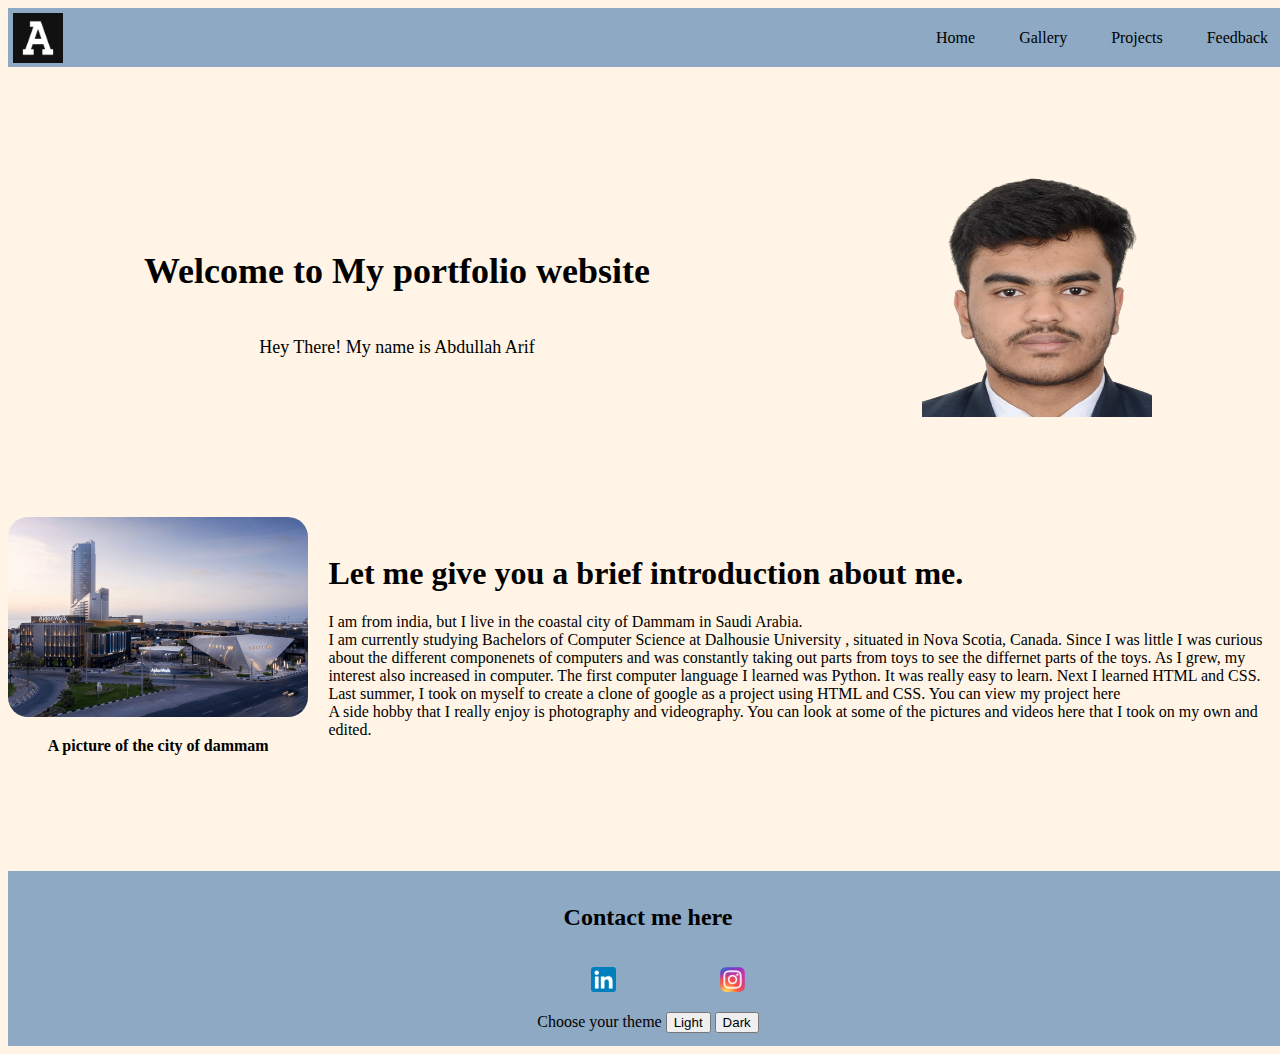
<file: index.html>
<!DOCTYPE html>
<html lang="en">
<head>
    <meta charset="UTF-8">
    <meta name = "viewport" content = "width = device-width, inital-scale = 1.0">
    <title>Portfolio</title>
    <!-- https://commons.wikimedia.org/wiki/File:The_Athletic_favicon.png -->
    <link rel="icon" href="Media/Favicon.png">
    <link rel = "stylesheet" href = "style.css">
</head>
<body>
    <nav>
        <a href="index.html"><img src = "Media/Favicon.png" height="50" alt = "icon"></a>
            <ul class = "links">
                <li><a href="index.html">Home</a></li>
                <li><a href = "gallery.html">Gallery</a></li>
                <li><a href = "projects.html">Projects</a></li>
                <li><a href = "feedback.html">Feedback</a></li>
            </ul>
    </nav>
        <div class = "introduction">
            <div class = "introduction-headings">
                <h1>Welcome to My portfolio website</h1><br>
                Hey There! My name is Abdullah Arif
            </div>
            <img src = "Media/Myself.png" height = "250" width = "230" alt = "Person Avatar">
        </div>
        <div class = "about-me">
            <div class = "dammam-image">
                <!--https://en.wikipedia.org/wiki/Dammam-->
                <img src="Media/Dammam.png" height = "200" alt = "Dammam" style="border-radius: 20px;"> 
                <p><b>A picture of the city of dammam</b></p>
            </div>
            <div class = "about-me-text">
                <h1>Let me give you a brief introduction about me.</h5>
                <p> I am from india, but I live in the coastal city of 
                <!--https://en.wikipedia.org/wiki/Dammam-->
                <a href = "https://en.wikipedia.org/wiki/Dammam">Dammam</a> 
                in Saudi Arabia.
                <br>
                I am currently studying Bachelors of Computer Science at 
                <!--https://www.dal.ca/-->
                <a href="https://www.dal.ca/">Dalhousie University</a>
                 , situated in Nova Scotia, Canada. Since I was little I was curious about the different componenets of computers and was constantly taking out parts from toys to see the differnet parts of the toys. As I grew, my interest also increased in computer. The first computer language I learned was Python. It was really easy to learn. Next I learned HTML and CSS. Last summer, I took on myself to create a clone of google as a project using HTML and CSS. You can view my project <a href = "projects.html">here</a><br>
                A side hobby that I really enjoy is photography and videography. You can look at some of the pictures and videos <a href = "gallery.html">here</a> that I took on my own and edited.
                </p>
            </div>
        </div>
        <footer>
            <h2>Contact me here</h2>
            <div class = "footer-links">
                <ul>
                    <!--https://upload.wikimedia.org/wikipedia/commons/thumb/8/81/LinkedIn_icon.svg/2048px-LinkedIn_icon.svg.png-->
                    <li><a href = "https://www.linkedin.com/in/abdullah-arif-035a3a28a/"><img src = "Media/LinkedIn_icon.svg.png" alt = "linked in"></a></li>
                    <!--https://upload.wikimedia.org/wikipedia/commons/thumb/e/e7/Instagram_logo_2016.svg/2048px-Instagram_logo_2016.svg.png-->
                    <li><a href = "https://www.instagram.com/_abdu1lah/"><img src ="Media/Instagram_logo_2016.svg.webp" height="25" alt = "instagram"></a></li>
                </ul>
            </div>
            Choose your theme
            <button id = "light-button">Light</button>
            <button id = "dark-button">Dark</button>
        </footer>   
        <script src = "script.js"></script> 
</body>
</html>
</file>
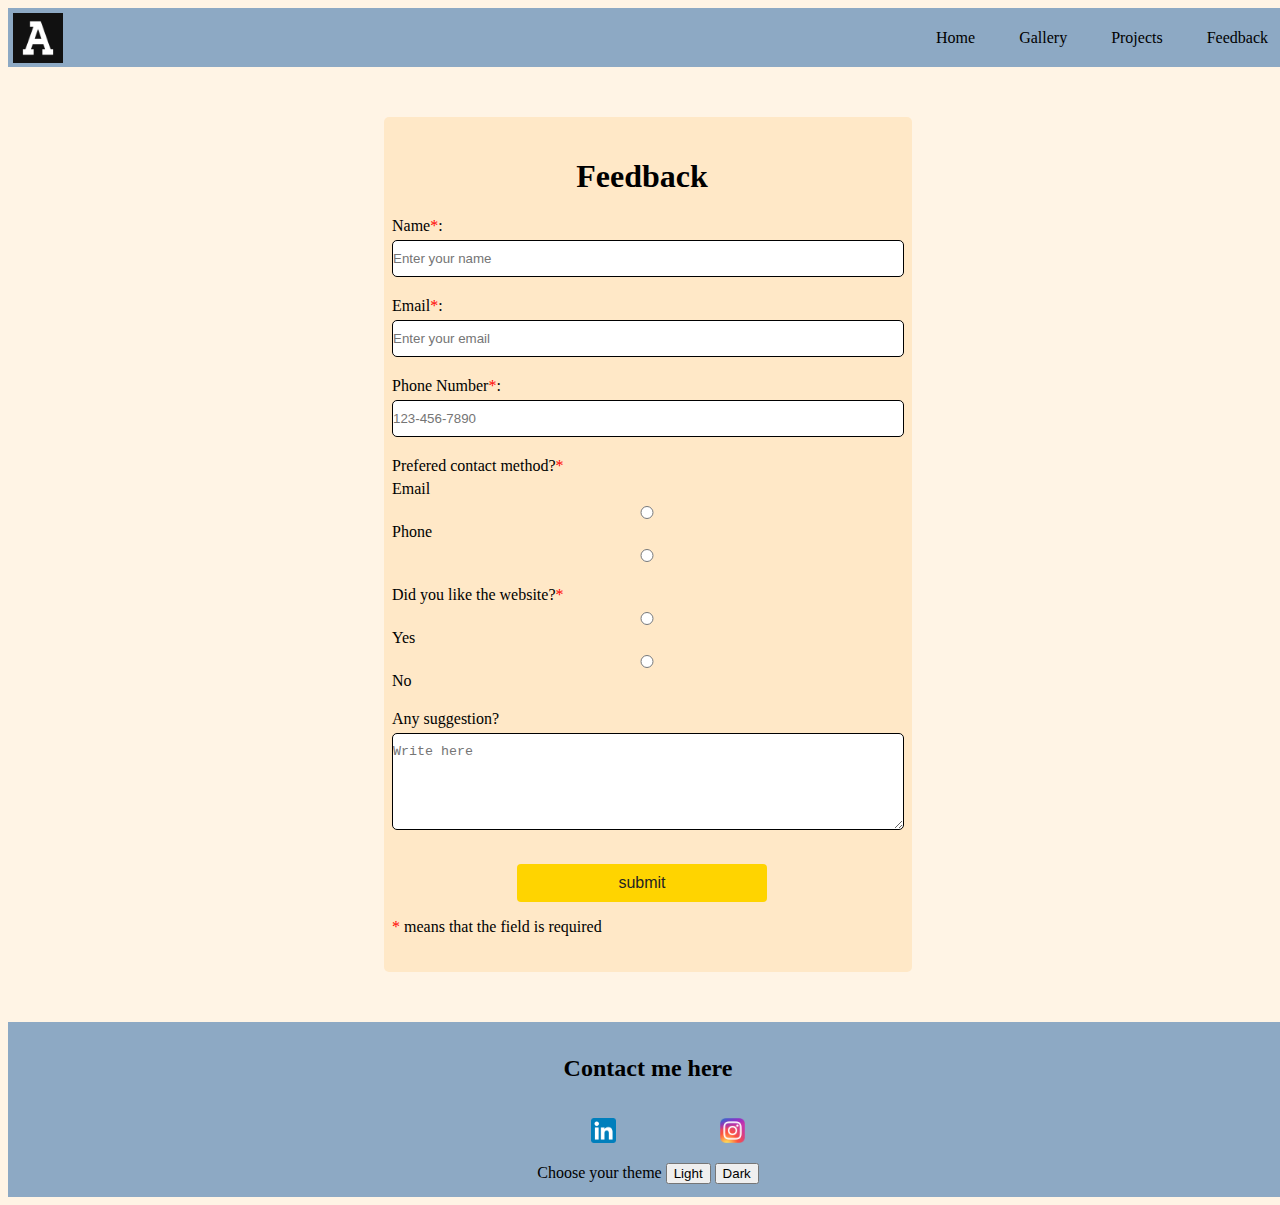
<file: feedback.html>
<!DOCTYPE html>
<html lang="en">
<head>
    <meta charset="UTF-8">
    <meta name = "viewport" content = "width = device-width, inital-scale = 1.0">
    <title>Portfolio</title>
    <!-- https://commons.wikimedia.org/wiki/File:The_Athletic_favicon.png -->
    <link rel="icon" href="Media/Favicon.png">
    <link rel = "stylesheet" href = "style.css">
</head>
<body>
    <nav>
        <a href="index.html"><img src = "Media/Favicon.png" height="50" alt = "icon"></a>
            <ul class = "links">
                <li><a href="index.html">Home</a></li>
                <li><a href = "gallery.html">Gallery</a></li>
                <li><a href = "projects.html">Projects</a></li>
                <li><a href = "feedback.html">Feedback</a></li>
            </ul>
    </nav>
    <div id = "form-container">
        <form id = "form" action="#">
            <h1>Feedback</h1>
            <div class = "input-container">
                <label for = "name">Name<span style = "color: red">*</span>:</label>
                <input type="text" id = "name" name = "name" placeholder = "Enter your name">
                <p id = "name-error"></p>
            </div>
            <div class = "input-container">
                <label for = "email">Email<span style = "color: red">*</span>:</label>
                <input type="email" id = "email" name = "email" placeholder = "Enter your email">
                <p id = "email-error"></p>
            </div>
            <div class = "input-container">
                <label for = "phone">Phone Number<span style = "color: red">*</span>:</label>
                <input type="tel" id = "phone" name = "phone" placeholder="123-456-7890" pattern = "[0-9]{3}-[0-9]{3}-[0-9]{4}">
                <p id = "number-error"></p>
            </div>
            <div class = "input-container">
                <label></label>
            </div>
            <div class = "input-container">
                <label for = "contact">Prefered contact method?<span style = "color: red">*</span></label>
                <label for = "contact-email">Email</label>
                <input type = "radio" id = "contact-email" value = "contact-email" name = "contact">
                <label for = "contact-phone">Phone</label>
                <input type = "radio" id = "contact-phone" value = "contact-phone" name = "contact">
                <p id = "contact-error"></p>
            </div>
            <div class = "input-container">
                <label for = "yes-no">Did you like the website?<span style = "color: red">*</span></label>
                <input type = "radio" id = "yes" value = "yes" name = "yes-no">
                <label for="yes">Yes</label>
                <input type = "radio" id = "no" value = "no" name = "yes-no">
                <label for = "no">No</label>
                <p id = "choice-error"></p>
            </div>
            <div class = "input-container">
                <label for = "suggestion">Any suggestion?</label>
                <textarea id = "suggestion" rows = "5" cols = "30" placeholder = "Write here"></textarea>
            </div>
            <div class = "button-container">
                <input id = "submit-button" type = "submit" value = "submit">
            </div>
            <p><span style = "color: red">*</span> means that the field is required</p>
        </form>
    </div>
    <footer>
        <h2>Contact me here</h2>
        <div class = "footer-links">
            <ul>
                <!--https://upload.wikimedia.org/wikipedia/commons/thumb/8/81/LinkedIn_icon.svg/2048px-LinkedIn_icon.svg.png-->
                <li><a href = "https://www.linkedin.com/in/abdullah-arif-035a3a28a/"><img src = "Media/LinkedIn_icon.svg.png" alt = "linked in"></a></li>
                <!--https://upload.wikimedia.org/wikipedia/commons/thumb/e/e7/Instagram_logo_2016.svg/2048px-Instagram_logo_2016.svg.png-->
                <li><a href = "https://www.instagram.com/_abdu1lah/"><img src ="Media/Instagram_logo_2016.svg.webp" height="25" alt = "instagram"></a></li>
            </ul>
        </div>
        Choose your theme
        <button id = "light-button">Light</button>
        <button id = "dark-button">Dark</button>
        </footer>   
        <script src = "script.js"></script> 
</body>
</html>
</file>
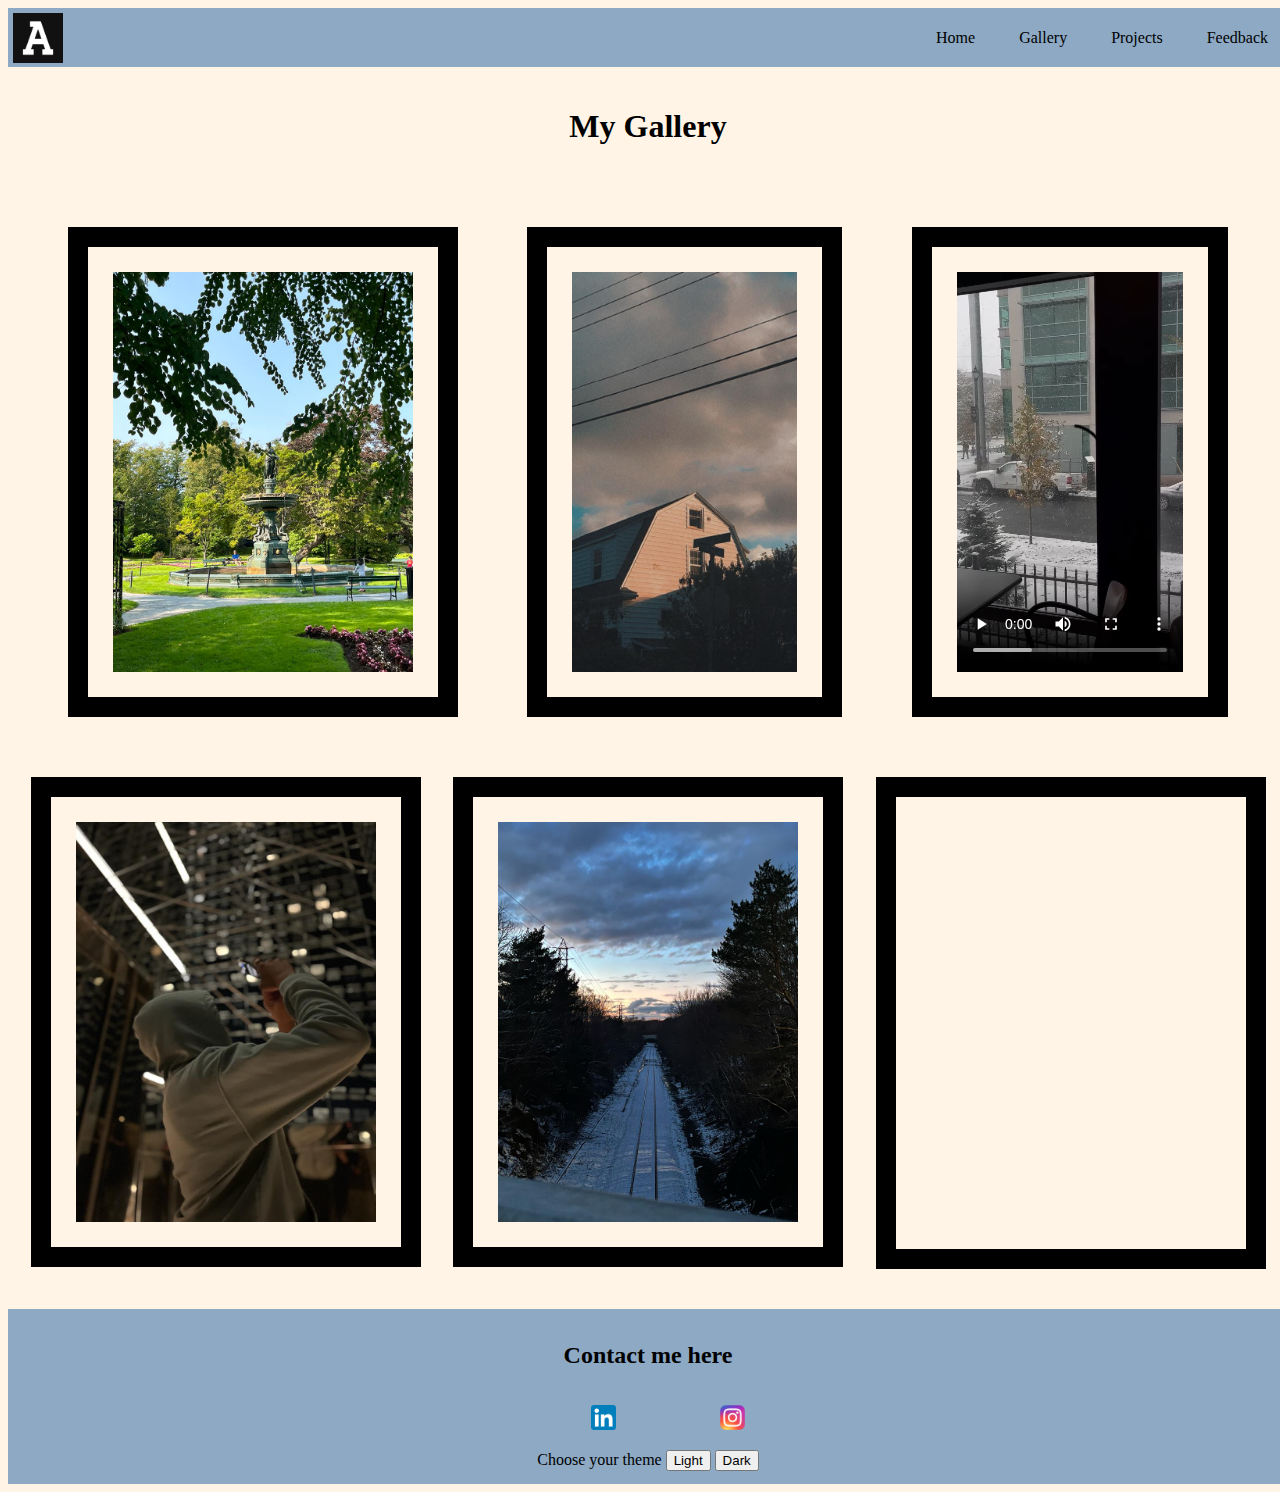
<file: gallery.html>
<!DOCTYPE html>
<html lang="en">
<head>
    <meta charset="UTF-8">
    <title>My gallery</title>
    <!-- https://commons.wikimedia.org/wiki/File:The_Athletic_favicon.png -->    
    <link rel = "icon" href = "Media/Favicon.png">
    <link rel = "stylesheet" href = "style.css">
</head>
<body>
        <nav>
            <a href="index.html"><img src = "Media/Favicon.png" height="50" alt = "icon"></a>
            <ul class = "links">
                <li><a href="index.html">Home</a></li>
                <li><a href = "gallery.html">Gallery</a></li>
                <li><a href = "projects.html">Projects</a></li>
                <li><a href = "feedback.html">Feedback</a></li>
            </ul>
        </nav>
        <div class = "gallery">
            <div class = "gallery-heading">
                <h1>My Gallery</h1>
            </div>
            <div class = "nature">
                <img src = "Media/Garden.jpg" height = 400 alt = "Nature picture 1">
                <img src = "Media/House.jpg" height="400" alt = "Nature picture 2">
                <video controls height="400">
                    <source src ="Media/Snow.mp4">
                </video>
            </div>
            <div class = "aesthetic">
                <img src = "Media/Aesthetic.jpg" height="400" alt="Aesthetic Picture 1">
                <img src = "Media/Railway.jpg" height="400" alt = "Aesthetic Picture 2">
                <!--https://youtube.com/shorts/MetM22pXPQ8-->
                <iframe height="402" src="https://www.youtube.com/embed/MetM22pXPQ8" title="Edit" frameborder="0" allow="accelerometer; autoplay; clipboard-write; encrypted-media; gyroscope; picture-in-picture; web-share" allowfullscreen></iframe>
            </div>
        </div>
        <footer>
            <h2>Contact me here</h2>
            <div class = "footer-links">
                <ul>
                    <!--https://upload.wikimedia.org/wikipedia/commons/thumb/8/81/LinkedIn_icon.svg/2048px-LinkedIn_icon.svg.png-->
                    <li><a href = "https://www.linkedin.com/in/abdullah-arif-035a3a28a/"><img src = "Media/LinkedIn_icon.svg.png" alt = "linked in"></a></li>
                    <!--https://upload.wikimedia.org/wikipedia/commons/thumb/e/e7/Instagram_logo_2016.svg/2048px-Instagram_logo_2016.svg.png-->
                    <li><a href = "https://www.instagram.com/_abdu1lah/"><img src ="Media/Instagram_logo_2016.svg.webp" height="25" alt = "instagram"></a></li>
                </ul>
            </div>
            Choose your theme
            <button id = "light-button">Light</button>
            <button id = "dark-button">Dark</button>
        </footer>
        <script src = "script.js"></script> 
</body>
</html>
</file>
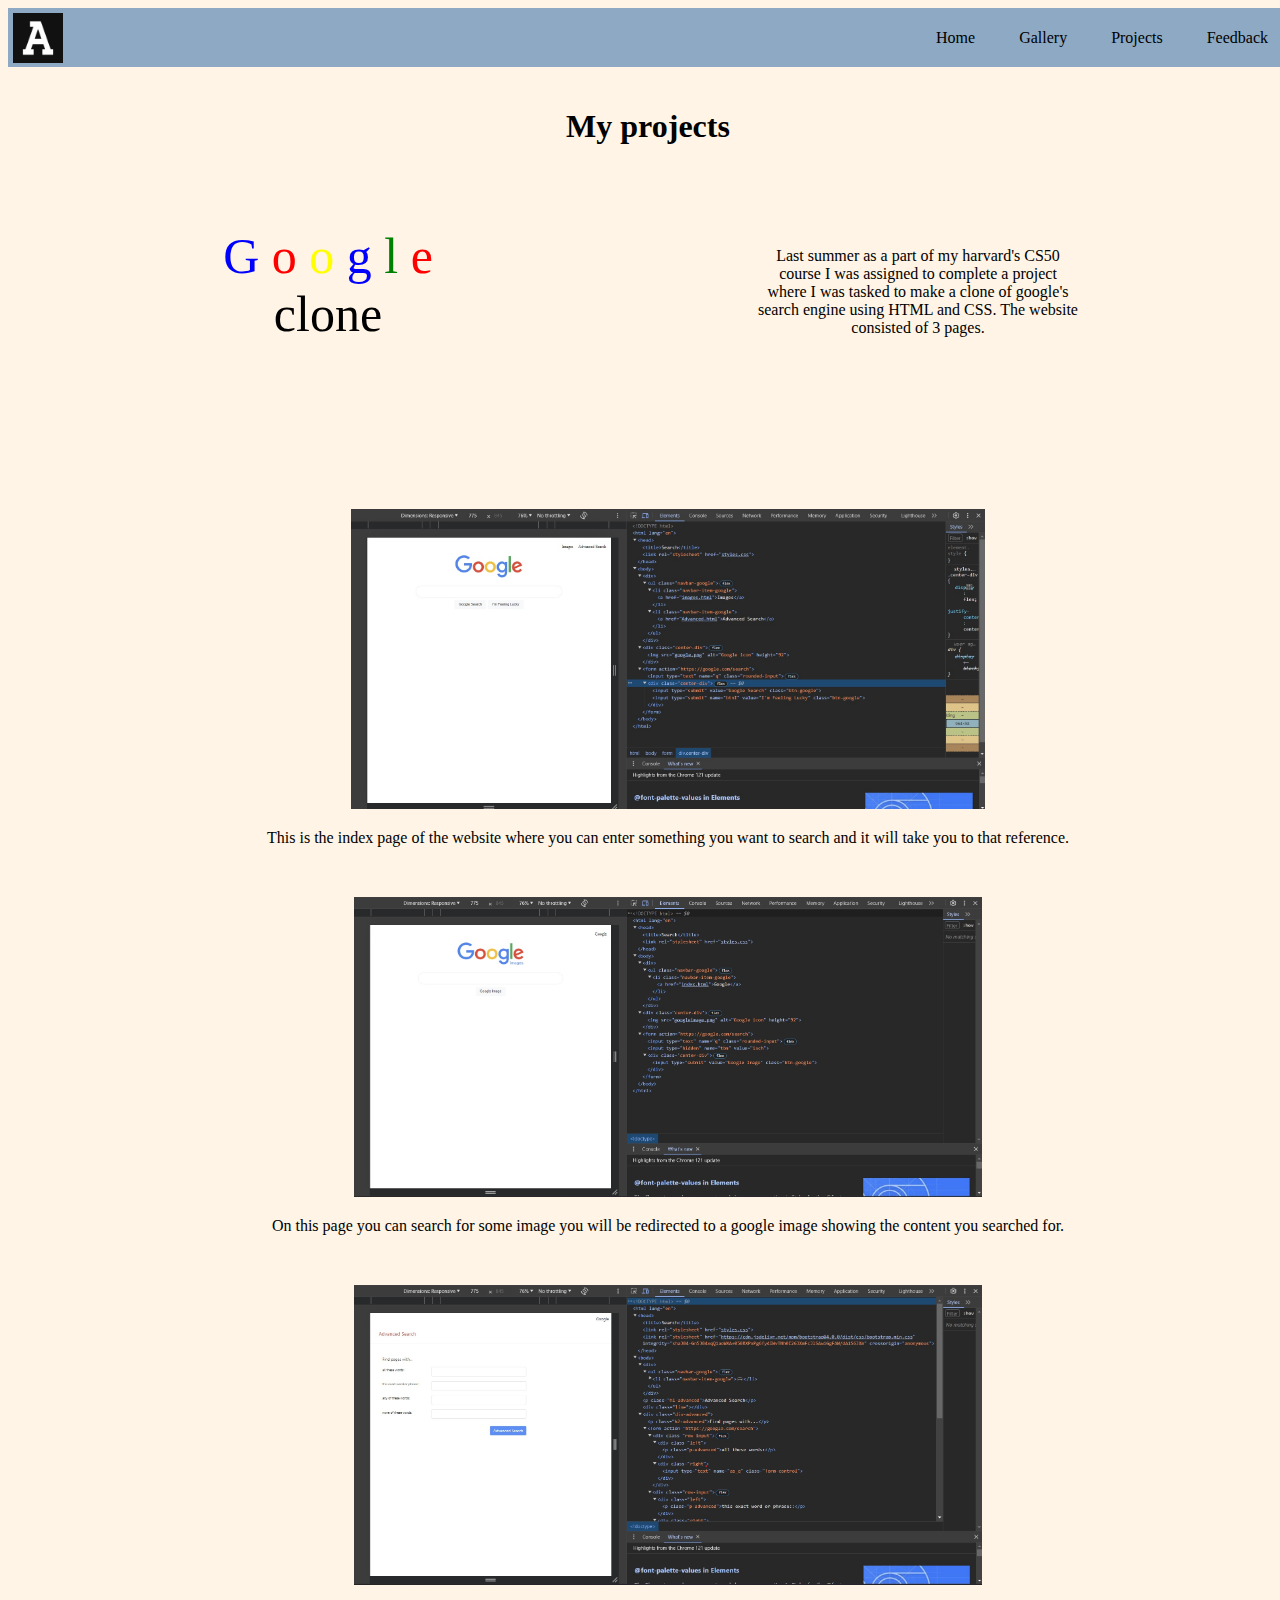
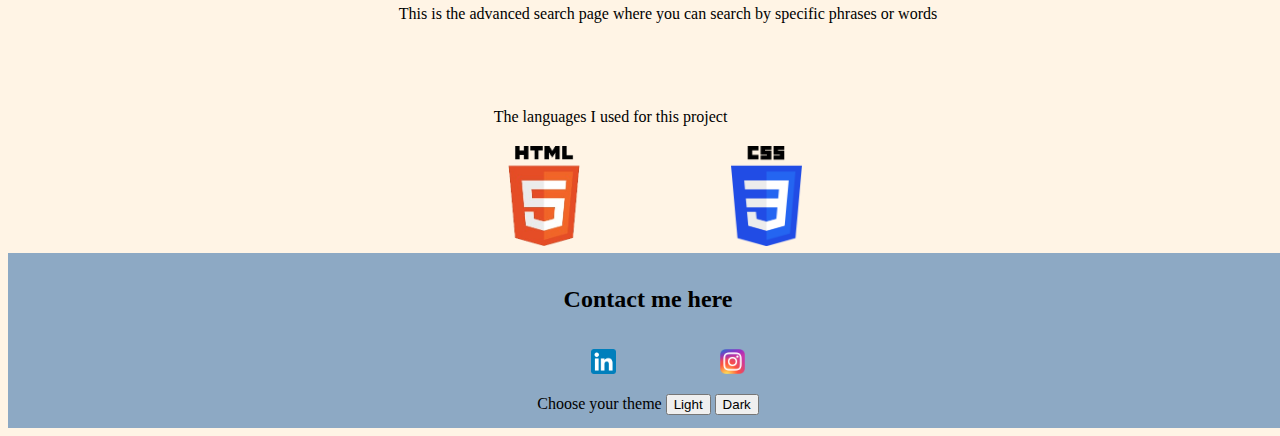
<file: projects.html>
<!DOCTYPE html>
<html lang="en">
<head>
    <meta charset="UTF-8">
    <title>My projects</title>
    <!-- https://commons.wikimedia.org/wiki/File:The_Athletic_favicon.png -->
    <link rel = "icon" href = "Media/Favicon.png">
    <link rel = "stylesheet" href = "style.css">
</head>
<body>
    <nav>
        <a href="index.html"><img src = "Media/Favicon.png" height="50" alt = "icon"></a>
        <ul class = "links">
            <li><a href="index.html">Home</a></li>
            <li><a href = "gallery.html">Gallery</a></li>
            <li><a href = "projects.html">Projects</a></li>
            <li><a href = "feedback.html">Feedback</a></li>
         </ul>
    </nav>
    <div class = "project">
        <div class = "project-heading"><h1>My projects</h1></div>
        <div class = "google-clone-heading">   
            <p style="font-size: 50px; text-align: center;" >         
                <span style = "color: blue;">G</span>
                <span style = "color: red;">o</span>
                <span style="color: yellow;">o</span>
                <span style="color: blue;">g</span>
                <span style="color: green;">l</span>
                <span style = "color: red;">e</span><br>
                clone
            </p>     
        </div>
        <div class = "project-description">
            <p>Last summer as a part of my harvard's CS50 course I was assigned to complete a project where I was tasked to make a clone of google's search engine using HTML and CSS. The website consisted of 3 pages.</p>
        </div>  
        <div class = "google-clone-main">
            <ol>
                <li id = "list1"><img src = "Media/Search.jpg" height="300" alt = "Main page"></li>
                <li><p id = "text1">This is the index page of the website where you can enter something you want to search and it will take you to that reference.</p></li>
                <li id = "list2"><img src = "Media/Images.jpg" height = "300" alt = "Images page"></li>
                <li><p id = "text2">On this page you can search for some image you will be redirected to a google image showing the content you searched for.</p></li>
                <li id = "list3"><img src = "Media/Advanced.jpg" height="300" alt = "Advanced"></li>
                <p id = "text3">This is the advanced search page where you can search by specific phrases or words</p>
            </ol> 
        </div>
        <div class = "table">
            <table>
                <tr colspan = 2>
                    <td id = "table-head"><p>The languages I used for this project</p></td>
                </tr>
                <tr>
                    <!--https://en.wikipedia.org/wiki/HTML5-->
                    <td><a href = "https://en.wikipedia.org/wiki/HTML5"><img src = "./Media/HTML5.png" height="100" alt = "HTML5"></a></td>
                    <!--https://en.wikipedia.org/wiki/CSS-->
                    <td><a href = "https://en.wikipedia.org/wiki/CSS"><img src = "Media/CSS3.png" height = 100 alt = "CSS3"></a></td>
                </tr>
            </table>
        </div>
    </div>
    <footer>
        <h2>Contact me here</h2>
        <div class = "footer-links">
            <ul>
                <!--https://upload.wikimedia.org/wikipedia/commons/thumb/8/81/LinkedIn_icon.svg/2048px-LinkedIn_icon.svg.png-->
                <li><a href = "https://www.linkedin.com/in/abdullah-arif-035a3a28a/"><img src = "Media/LinkedIn_icon.svg.png" alt = "linked in"></a></li>
                <!--https://upload.wikimedia.org/wikipedia/commons/thumb/e/e7/Instagram_logo_2016.svg/2048px-Instagram_logo_2016.svg.png-->
                <li><a href = "https://www.instagram.com/_abdu1lah/"><img src ="Media/Instagram_logo_2016.svg.webp" height="25" alt = "instagram"></a></li>
            </ul>
        </div>
        Choose your theme
        <button id = "light-button">Light</button>
        <button id = "dark-button">Dark</button>
    </footer> 
    <script src = "script.js"></script> 
</body>
</html>
</file>
<file: style.css>
* a{
    text-decoration: none;
    color: black;
}

* a:hover{
    font-size: 20px;
}

::selection{
    color: aliceblue;
    background-color: #134074;
}

body{
    width: 100%;
    background-color: #fff4e5;
}

nav{
    display: flex;
    justify-content: space-between;
    align-items: center;
    background-color: #8DA9C4;
    position: sticky;
    top: 0px;
}

nav > a{
    margin-top: 5px;
    margin-left: 5px;
}

.links li a:hover{
    background-color: #134074;
    padding: 21px;
}

nav > a ~ .links li{
    list-style: none;
    display: inline;
}

.links li a{
    text-decoration: none;
    margin: 20px;
    color:black;
}

.introduction{
    display: flex;
    justify-content: space-around;
    align-items: center;
    margin-top: 100px;
    margin-bottom: 100px;
}

.introduction-headings{
    text-align: center;
    font-size: large;
}

.about-me{
    display: flex;
    align-items: center;
    justify-content: center;
    gap: 20px;
    margin-bottom: 100px;
}

.dammam-image{
    float: left;
    text-align: center;
    border-radius: 20px;
}

.footer-links{
    display: flex;
    align-items: center;
    justify-content: center;
}

footer{
    background-color: #8DA9C4;
    text-align: center;
    padding: 13px;
}

.footer-links li{
    list-style: none;
    display: inline-block;
}

.footer-links a{
    margin: 50px;
}

.gallery{
    display: grid;
    grid-template-rows: 1fr auto auto;
    grid-template-columns: 1fr;
    justify-content: space-evenly;
}

.gallery-heading{
    text-align: center;
    margin-bottom: 50px;;
    margin-top: 20px;
}

.nature{
    display: flex;
    justify-content: space-evenly;
    margin-bottom: 40px;
}

.nature > img, video{
    padding: 25px;
    border:20px solid black;
    margin: 10px;
}

.aesthetic{
    display: flex;
    justify-content: space-evenly;
    margin-bottom: 30px;
}

.aesthetic > img, iframe{
    padding: 25px;
    border:20px solid black;
    margin: 10px;
}

.project{
    display:grid;
    grid-template-columns: 1fr 1fr;
    grid-template-rows: 1fr auto auto auto;
    grid-template-areas: 
    "header header"
    "logo description"
    "list list"
    "table table";
    
}

.project-heading{
    grid-area: header;
    text-align: center;
    margin-top: 20px;
    margin-bottom: 10px;
}

.project-heading + .google-clone-heading{
    grid-area: logo;
}

.project-description{
    grid-area: description;
    text-align: center;
    width: 50%;
    height: 50%;
    margin: auto;
    padding-right: 100px;
}

.google-clone-main{
    grid-area: list;
}

.google-clone-main ol{
    display: flex;
    flex-direction: column;
    align-items: center;
}

.google-clone-main li{
    list-style: none;
}

#text1, #text2, #text3{
    margin-bottom: 50px ;
} 

#list1{
    margin-top: 100px;
}

.table{
    grid-area: table;
    margin: 0 auto;
}

img[src="Media/LinkedIn_icon.svg.png"]{
    height: 25px;
}

#form-container h1 {
    text-align: center;
}

#form-container {
    width: 500px;
    margin: 50px auto;
    background-color: hsl(35, 100%, 89%);
    padding: 20px;
    border-radius: 5px;
    padding-left: 8px;
}

.input-container {
    margin-bottom: 20px;
}

.input-container label {
    display: block;
    margin-bottom: 5px;
}

.input-container input,
.input-container textarea {
    width: 100%;
    padding: 10px;
    border: 1px solid black;
    border-radius: 5px;
    box-shadow: none;
    padding-left: 0;
}

.button-container{
    display: flex;
    margin-top: 30px;
    justify-content: center;
}

#submit-button:hover{
    background-color: #242424;
    color: #ffffff;
}

#submit-button{
    width: 50%;
    padding: 10px;
    border: none;
    border-radius: 4px;
    background-color: #ffd400;
    color: #242424;
    cursor: pointer;
    font-size: 16px;
}


.input-container textarea {
    resize: vertical;
}

/*Phone*/
@media only screen and (max-width: 500px) {

    .introduction{
        display: flex;
        flex-direction: column;
    }

    .about-me{
        display: flex;
        flex-direction: column;
    }

    .nature{
        display: flex;
        flex-direction: column;
        align-items: center;
    }

    .nature img{
        width: 50vw;
    }

    .nature video{
        width: 50vw;
    }

    .aesthetic{
        display: flex;
        flex-direction: column;
        align-items: center; 
    }

    .aesthetic img{
        width: 50vw;
    }

    .aesthetic iframe{
        width: 50vw;
    }

}

/*tablet*/
@media only screen and (max-width: 1200px) and (min-width: 501px) {

    .nature{
        display: flex;
        flex-direction: column;
        align-items: center;
    }

    .nature img{
        width: auto;
    }

    .nature video{
        width: auto;
    }

    .aesthetic{
        display: flex;
        flex-direction: column;
        align-items: center; 
    }

    .aesthetic img{
        width: auto;
    }

    .aesthetic iframe{
        width: auto;
    }

}
</file>
